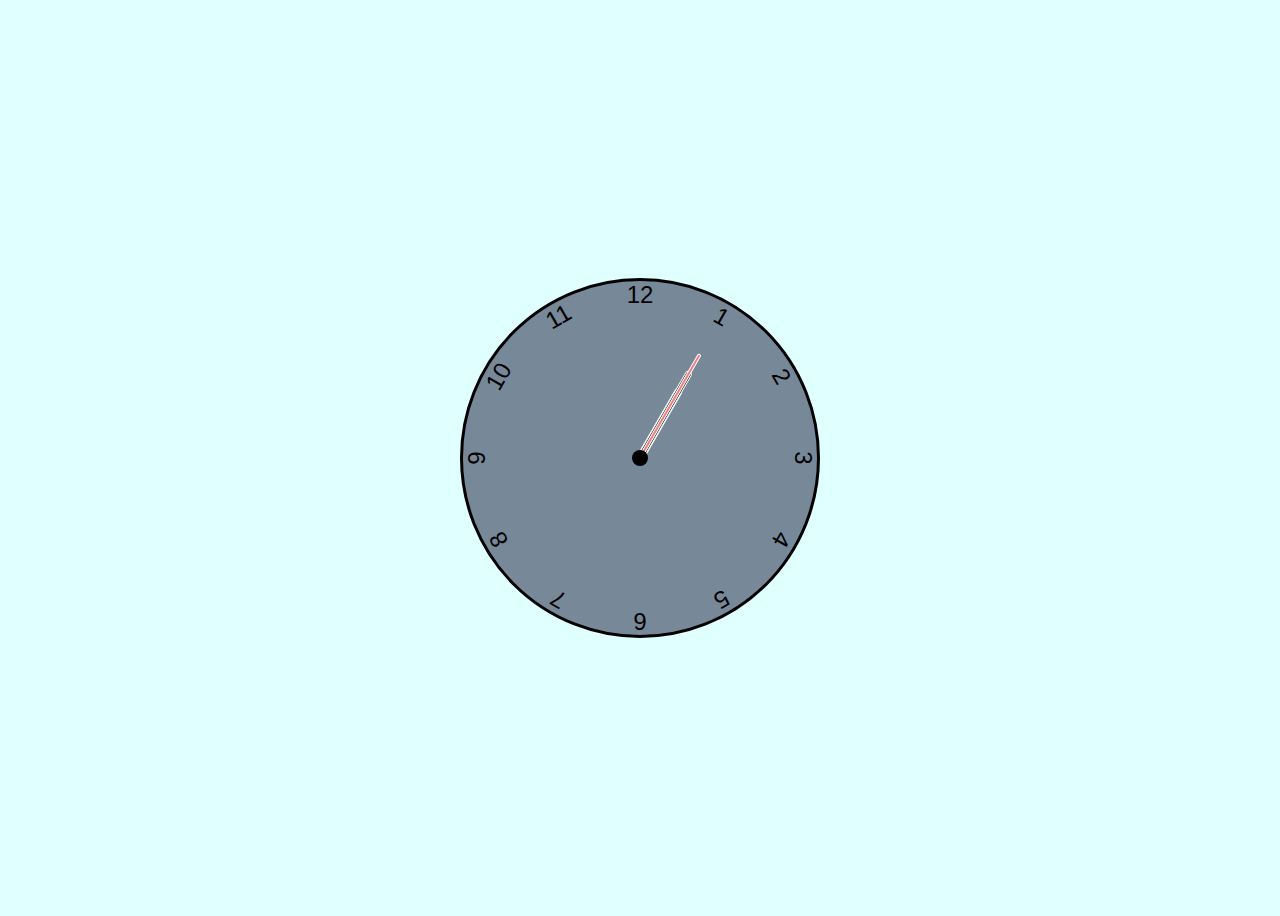
<file: Day 1 - Analog Clock/index.html>
<!DOCTYPE html>
<html lang="en">
<head>
    <meta charset="UTF-8">
    <meta name="viewport" content="width=device-width, initial-scale=1.0">
    <title>Clock</title>

    <!-- linking css file -->
    <link rel="stylesheet" href="./css/style.css">

    <!-- linking js file -->
    <script src="./js/script.js"></script>
</head>
<body>
    
    <main> 

        <div class="clock">

          <div class="hand hour" data-hour-hand></div>
          <div class="hand minute" data-minute-hand></div>
          <div class="hand second" data-second-hand></div>
          <div class="number number1">1</div>
          <div class="number number2">2</div>
          <div class="number number3">3</div>
          <div class="number number4">4</div>
          <div class="number number5">5</div>
          <div class="number number6">6</div>
          <div class="number number7">7</div>
          <div class="number number8">8</div>
          <div class="number number9">9</div>
          <div class="number number10">10</div>
          <div class="number number11">11</div>
          <div class="number number12">12</div>
        </div>

    </main>

</body>
</html>
</file>
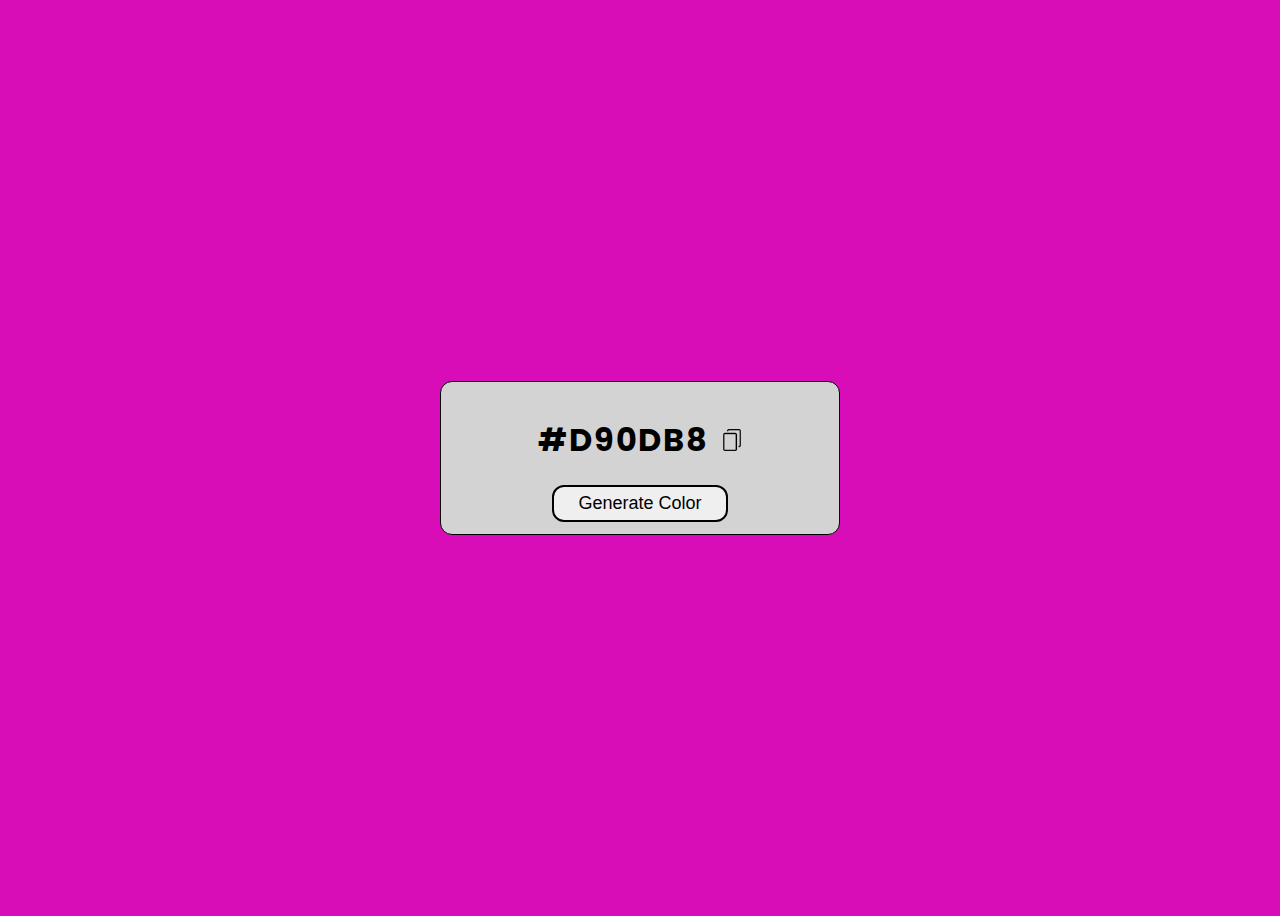
<file: Day 2 - Random Color Generator/index.html>
<!DOCTYPE html>
<html lang="en">
<head>
    <meta charset="UTF-8">
    <meta name="viewport" content="width=device-width, initial-scale=1.0">
    <title>Random Color Generator</title>

    <!-- linking css file -->
    <link rel="stylesheet" href="./css/style.css">

    <!-- linking js file -->
    <script src="./js/script.js"></script>
</head>
<body>
    
    <main>

        <div class="feedback-container">
            <p>Color code copied to clipboard!</p>
        </div>

        <div class="container">

            <div class="hex-code-container">
                <h1 id="color-code">HEX CODE</h1>
                <img src="./images/copy.png" alt="Copy icon image" class="icon-copy">
            </div>

            <button class="btn">Generate Color</button>
        </div>
    </main>

</body>
</html>
</file>
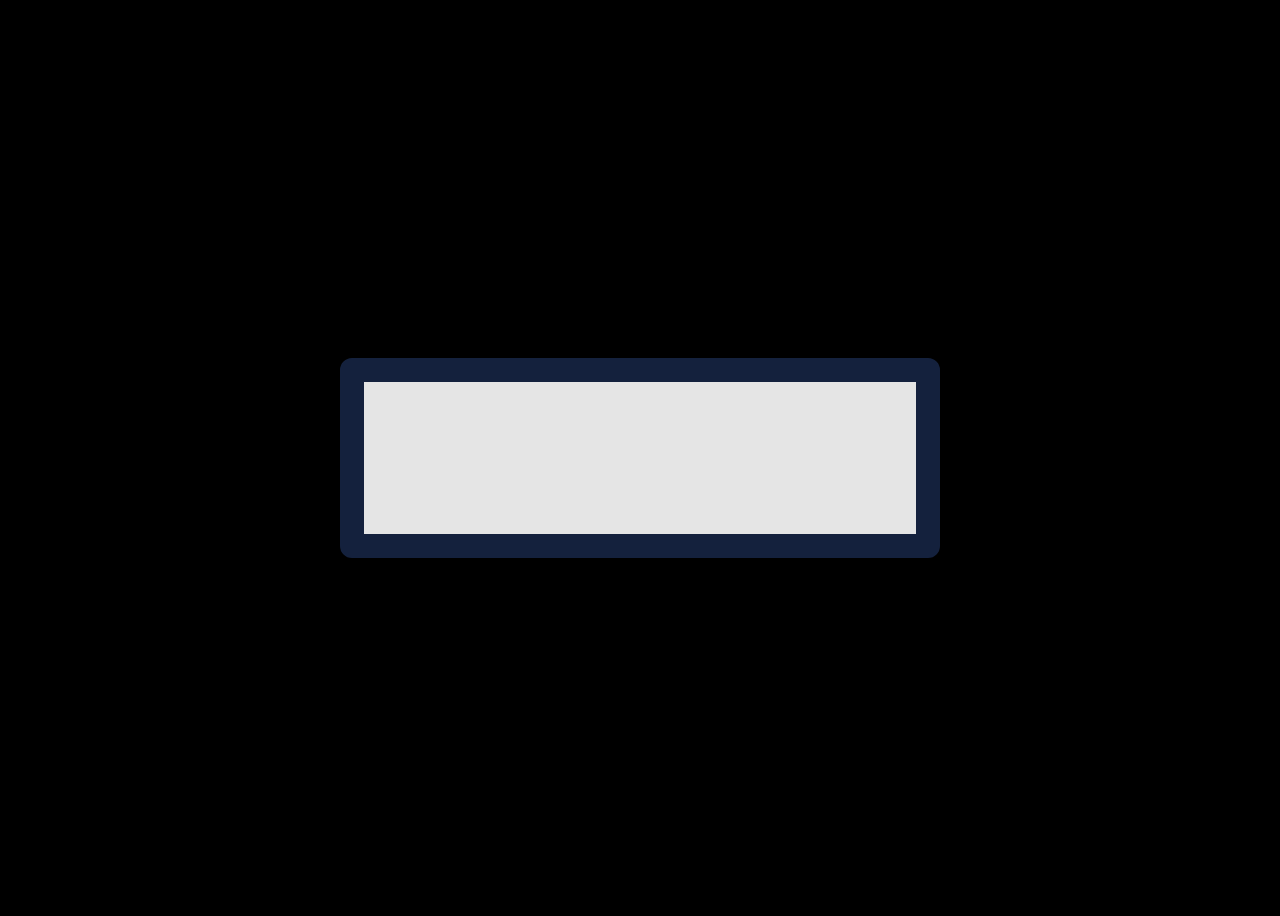
<file: Day 3 - Digital clock/index.html>
<!DOCTYPE html>
<html lang="en">
<head>
    <meta charset="UTF-8">
    <meta name="viewport" content="width=device-width, initial-scale=1.0">
    <title>Digital Clock</title>

    <!-- linking css file -->
    <link rel="stylesheet" href="./css/style.css">

    <!-- linking js file -->
    <script src="./js/script.js"></script>
</head>
<body>
    
    <main>
        <div class="clock">

            <div class="hours">
                <div class="hr">
                    
                </div>
            </div>

            <div class="minute">
                <div class="min">
                    
                </div>
            </div>

            <div class="seconds">
                <div class="sec">

                </div>
            </div>

            <div class="time">
                <div class="t">

                </div>
            </div>

        </div>
    </main>
</body>
</html>
</file>
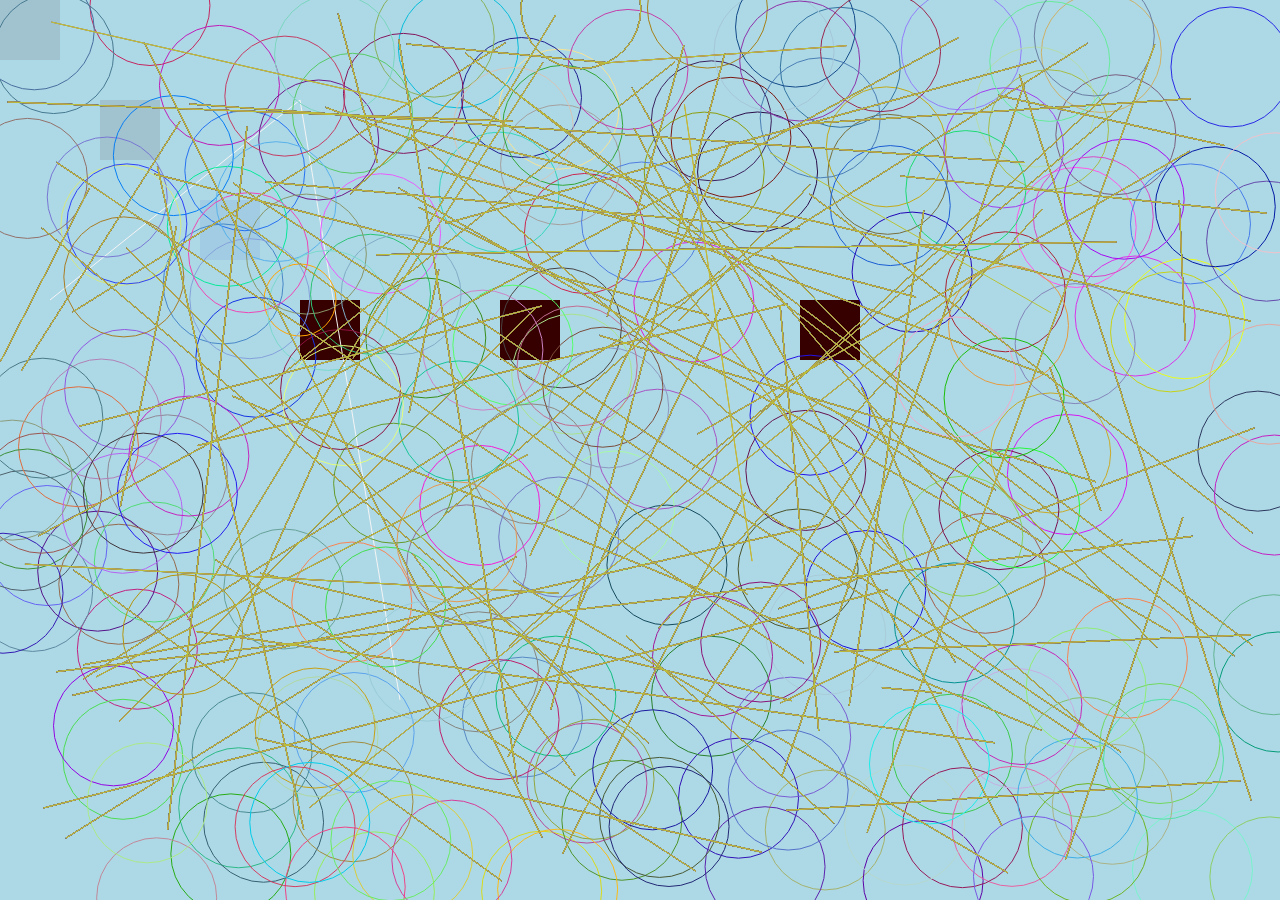
<file: Day 5 - Canvas resize/index.html>
<!DOCTYPE html>
<html lang="en">
<head>
    <meta charset="UTF-8">
    <meta name="viewport" content="width=device-width, initial-scale=1.0">
    <title>Canvas resize</title>

    <!-- linking css file -->
    <link rel="stylesheet" href="./css/style.css">

    <!-- linking js file -->
    <script src="./js/script.js"></script>
</head>
<body>
    
    <canvas>
        
    </canvas>

</body>
</html>
</file>
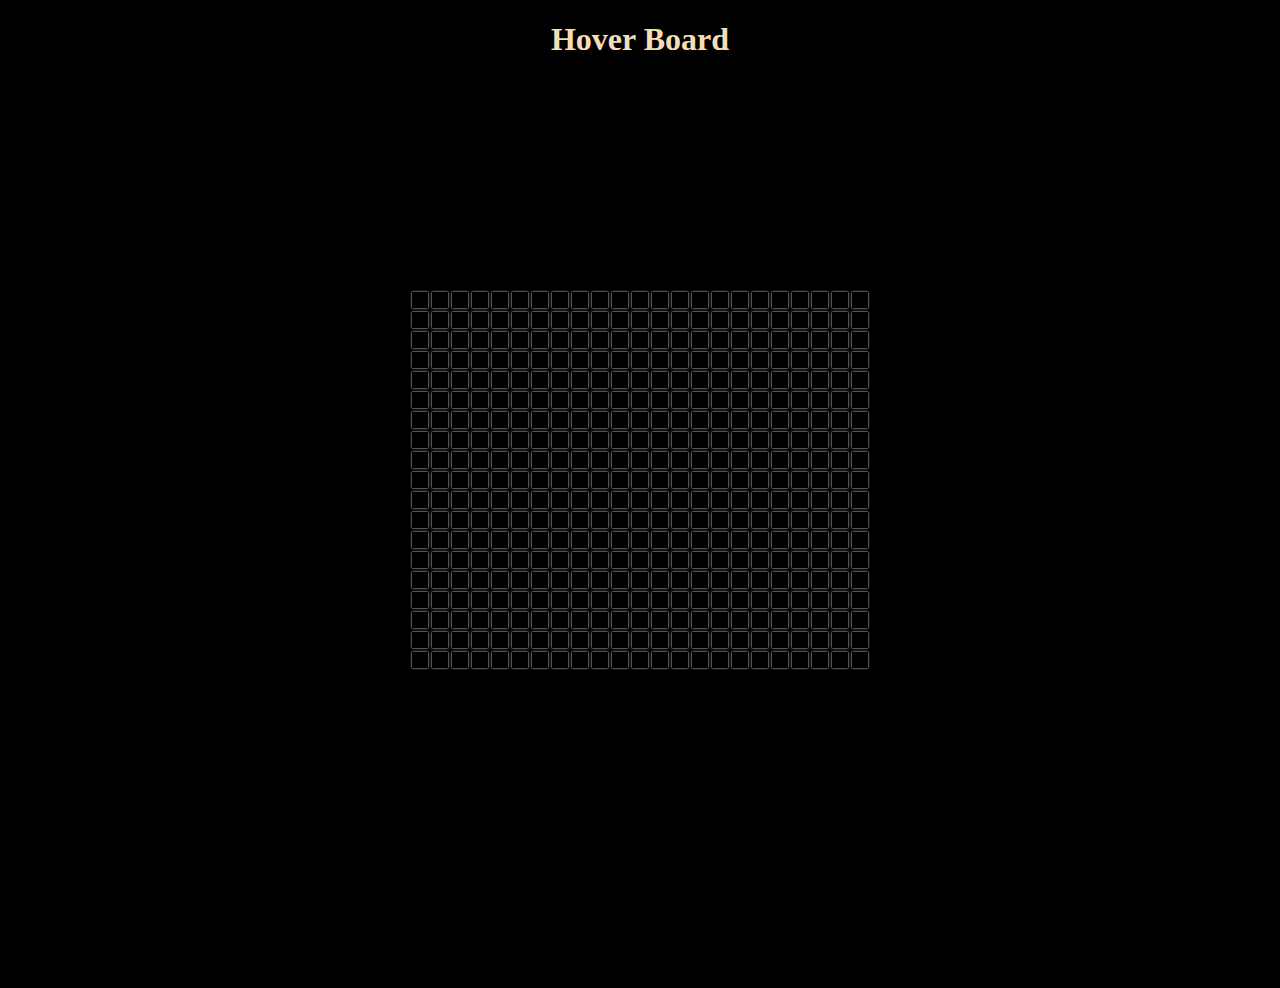
<file: Day 5 - Hover board/index.html>
<!DOCTYPE html>
<html lang="en">
<head>
    <meta charset="UTF-8">
    <meta name="viewport" content="width=device-width, initial-scale=1.0">
    <title>Hover Board</title>

    <!-- linking css file -->
    <link rel="stylesheet" href="./css/style.css">

    <!-- linking js file -->
    <script src="./js/script.js"></script>
</head>
<body>

    <h1>Hover Board</h1>
    
    <main>

        <div class="grid-container">

        </div>
    </main>

</body>
</html>
</file>
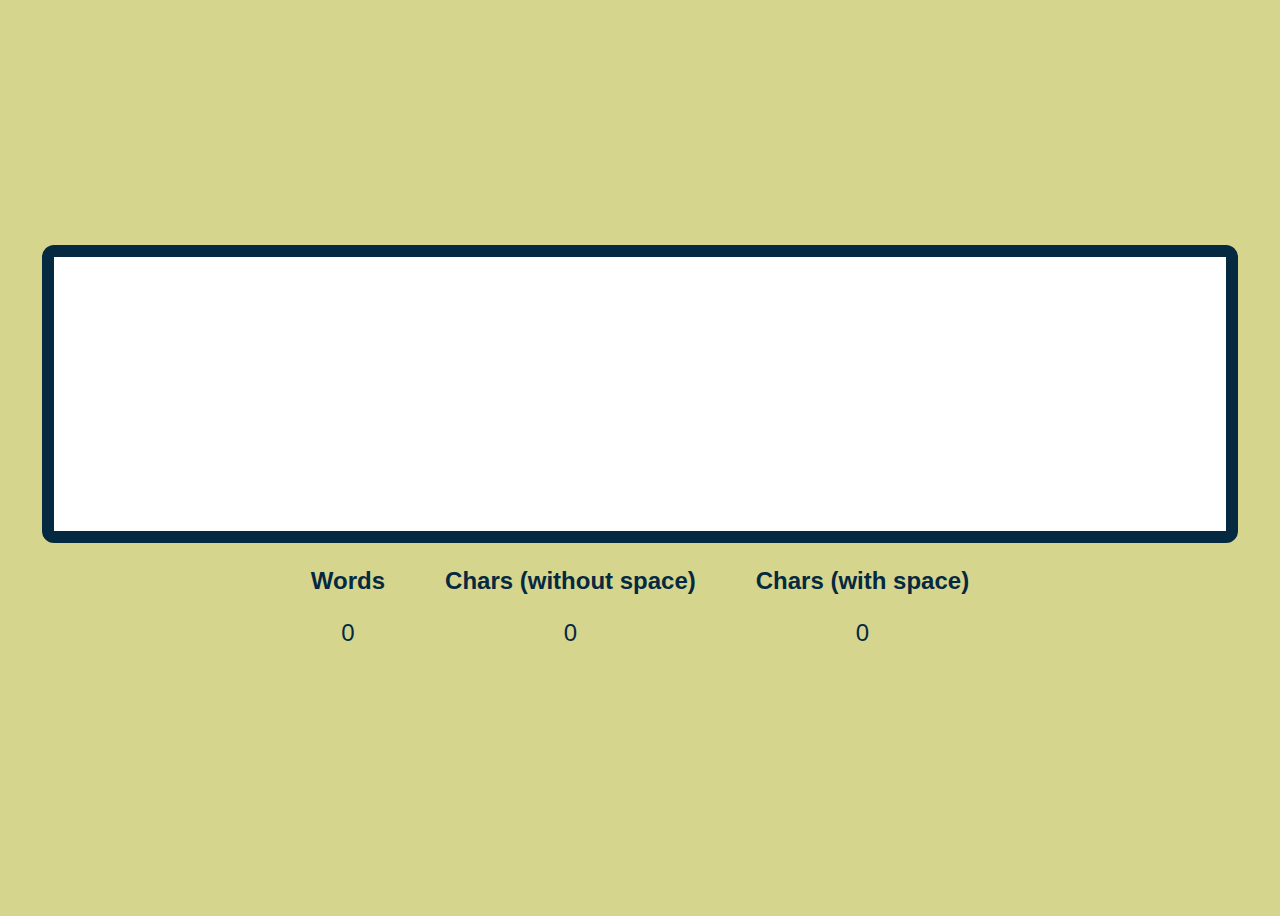
<file: Day 7 - Word counter/index.html>
<!DOCTYPE html>
<html lang="en">
<head>
    <meta charset="UTF-8">
    <meta name="viewport" content="width=device-width, initial-scale=1.0">
    <title>Word Counter</title>

    <!-- linking css file -->
    <link rel="stylesheet" href="./css/style.css">

</head>
<body>

    <main>
        <div class="container">
            <textarea name="textInput" id="textInput" cols="80" rows="10"></textarea>
            
            <div class="result-container">

                <div class="words result">
                    <h2>Words</h2>
                    <p id="totalWords">0</p>
                </div>

                <div class="chars result">
                    <h2>Chars (without space)</h2>
                    <p id="totalChars">0</p>
                </div>

                <div class="chars result">
                    <h2>Chars (with space)</h2>
                    <p id="totalCharsWithSpace">0</p>
                </div>
            </div>
        </div>
    </main>


    <!-- linking js file -->
    <script src="./js/script.js"></script>
</body>
</html>
</file>
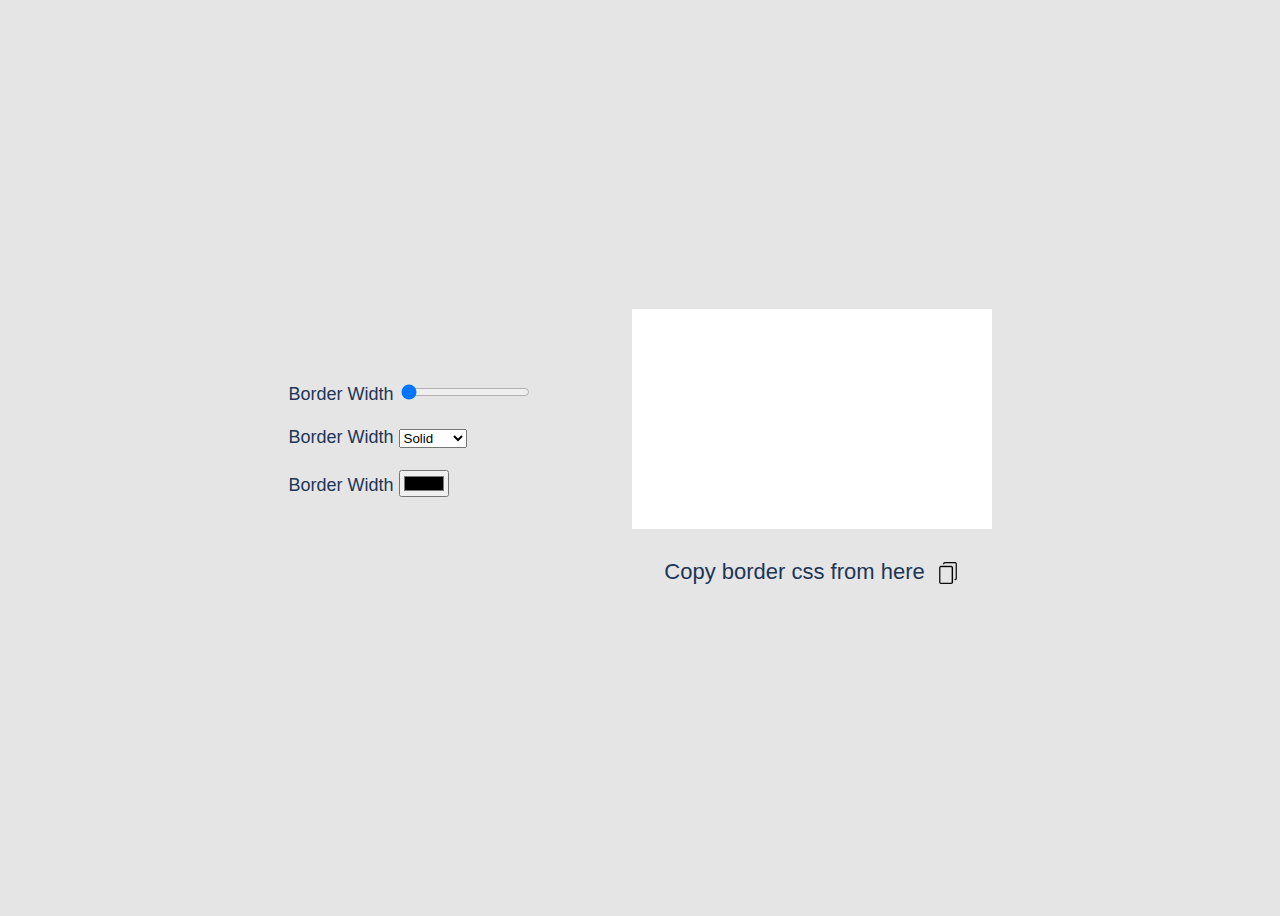
<file: Day 8 - CSS Border generator/index.html>
<!DOCTYPE html>
<html lang="en">
<head>
    <meta charset="UTF-8">
    <meta name="viewport" content="width=device-width, initial-scale=1.0">
    <title>Border generator</title>

    <!-- linking css file -->
    <link rel="stylesheet" href="./css/style.css">

</head>
<body>
    
    <main>


        
        <div class="container">




            <div class="input-container">

                <div class="input-wrapper">

                    <label for="borderWidth">Border Width</label>
                    <input type="range" name="border-width" id="borderWidth" data-sizing="px" min="1" max="200" class="userInput" value="0" >
                
                </div>

                <div class="input-wrapper">

                    <label for="borderType">Border Width</label>
                    <select name="border-type" id="borderType" class="userInput">
                        <!-- <option value="none">None</option> -->
                        <option value="solid">Solid</option>
                        <option value="dotted">Dotted</option>
                        <option value="dashed">Dashed</option>
                        <option value="double">Double</option>
                        <option value="groove">Groove</option>
                        <option value="ridge">Ridge</option>
                        <option value="inset">Inset</option>
                        <option value="outset">Outset</option>
                        <option value="hidden">Hidden</option>
                    </select>

                </div>

                
                <div class="input-wrapper">

                    <label for="borderColor">Border Width</label>
                    <input type="color" name="border-color" id="borderColor" class="userInput">
                
                </div>

            </div>

            <div class="result-container">
                <div id="result"></div>

                <div class="genrated-border-container">
                    <div class="genrated-border">
                        <p>Copy border css from here</p>
                        <img src="./images/copy.png" alt="Copy icon image" class="icon-copy">
                    </div>
                </div>

                <div class="feedback-container">
                    <p>Border CSS copied to clipboard!</p>
                </div>
            </div>


   

        </div>

  
        

    </main>


    
    <!-- linking js file -->
    <script src="./js/script.js"></script>
</body>
</html>
</file>
<file: Day 1 - Analog Clock/css/style.css>
*,
*::before,
*::after {
    box-sizing: border-box;
    scroll-behavior: smooth;
    font-family: 'Gill Sans', 'Gill Sans MT', Calibri, 'Trebuchet MS', sans-serif;
}

body{
    background-color: lightcyan;
    font-size: 26px;
    display: flex;
    justify-content: center;
    align-items: center;
    min-height: 100vh;
    overflow: hidden;
}

.clock{
    width: 360px;
    height: 360px;
    background-color: lightslategray;
    border: 3px solid black;
    border-radius: 50%;
    position: relative;
}

.clock .number{
    --rotation: 0deg;
    position: absolute;
    height: 100%;
    width: 100%;
    text-align: center;
    transform: rotate(var(--rotation));
    font-size: 1.5rem;
    
}

.clock .number1{
    --rotation: 30deg;
}

.clock .number2{
    --rotation: 60deg;
}

.clock .number3{
    --rotation: 90deg;
}

.clock .number4{
    --rotation: 120deg;
}

.clock .number5{
    --rotation: 150deg;
}

.clock .number6{
    --rotation: 180deg;
}

.clock .number7{
    --rotation: 210deg;
}

.clock .number8{
    --rotation: 240deg;
}

.clock .number9{
    --rotation: 270deg;
}

.clock .number10{
    --rotation: 300deg;
}

.clock .number11{
    --rotation: 330deg;
}

.clock .hand{
    --rotation: 30;
    height: 120px;
    width: 8px;
    background-color: brown;
    position: absolute;
    transform: translateX(-50%) rotate(calc(var(--rotation) * 1deg));
    transform-origin: bottom;
    border: 1px solid white;
    border-top-left-radius: 8px;
    border-top-right-radius: 8px;
    left: 50%;
    bottom: 50%;
    z-index: 10;
}

.clock .hour{
    height: 80px;
    background-color: black;

}

.clock .minute{
    height: 100px;
    width: 7px;
    background-color: black;
}

.clock .second{
    height: 120px;
    width: 4px;
    background-color: lightcoral;
}

/* for circle in center of dial */
.clock::after{
    content: '';
    position: absolute;
    background-color: black;
    z-index: 11;
    top: 50%;
    left: 50%;
    height: 16px;
    width: 16px;
    border-radius: 50%;
    transform: translate(-50%, -50%);

}
</file>
<file: Day 2 - Random Color Generator/css/style.css>
@import url('https://fonts.googleapis.com/css2?family=Poppins:wght@300;400;500;700;800&display=swap');

*,
*::before,
*::after {
    box-sizing: border-box;
    scroll-behavior: smooth;
}

body{
    background-color: lightpink;
    overflow: hidden;
    font-family: 'Poppins', sans-serif;
}

main{
    display: flex;
    justify-content: center;
    align-items: center;
    min-height: 100vh;
}

.container{
    background-color: lightgrey;
    width: 400px;
    padding: 12px;
    border: 1px solid black;
    /* box-shadow: 6px 6px gray; */
    border-radius: 12px;

    display: flex;
    flex-direction: column;
    justify-content: center;
    align-items: center;

    position: absolute;
}

h1{
    font-weight: 700;
    letter-spacing: 2px;
}


.btn{
    padding: 6px 24px;
    font-size: 18px;
    border-radius: 12px;
    border: 2px solid black;
    cursor: pointer;
}

.btn:hover{
    background-color: gray;
    transition: 0.2s linear;
    color: whitesmoke;
}

.icon-copy{
    height: 22px;
    width: 22px;
    position: relative;
    top: 0px;
    left: 0px;
    margin-left: 12px;
    cursor: pointer;
}

.hex-code-container{
    display: flex;
    align-items: center;
    justify-content: center;
}

.feedback-container{
    margin-bottom: 200px;
    display: none;
    transition: 0.5s ease-in-out;
}

.feedback-container p{
    background-color: black;
    color: wheat;
    padding: 4px 12px;
}
</file>
<file: Day 3 - Digital clock/css/style.css>
*,
*::before,
*::after {
    box-sizing: border-box;
    scroll-behavior: smooth;
}

body{
    background-color: #000000;
    overflow: hidden;
    font-family: 'Gill Sans', 'Gill Sans MT', Calibri, 'Trebuchet MS', sans-serif;
}

main{
    display: flex;
    align-items: center;
    justify-content: center;
    min-height: 100vh;
}

.clock{
    background-color: #e5e5e5;
    width: 600px;
    height: 200px;

    display: flex;
    justify-content: center;
    align-items: center;
    gap: 12px;
    
    font-size: 64px;
    color: #14213d;
    border: 24px solid #14213d;
    border-radius: 12px;
}
</file>
<file: Day 5 - Canvas resize/css/style.css>
*,
*::before,
*::after {
    box-sizing: border-box;
    scroll-behavior: smooth;
}

body{
    /* background-color: lightpink; */
    margin: 0;
    /* overflow: hidden; */
}

canvas{
    background-color: lightblue;
    display: block;
}
</file>
<file: Day 5 - Hover board/css/style.css>
*,
*::before,
*::after {
    box-sizing: border-box;
    scroll-behavior: smooth;
}

body{
    background-color: black;
    overflow: hidden;
}

main{
    display: flex;
    align-items: center;
    justify-content: center;
    min-height: 100vh;
}

.grid-container{
    max-width: 460px;
    display: flex;
    flex-wrap: wrap;
    margin-bottom: 100px;
}

.grid{
    height: 16px;
    width: 16px;
    margin: 2px;
    box-shadow: 0 0 2px #fff;
    transition: 5ms ease;
}

.grid:hover{
    transition-duration: 1s;
}

h1{
    font-size: 32px;
    color: wheat;
    display: flex;
    align-items: center;
    justify-content: center;
}
</file>
<file: Day 7 - Word counter/css/style.css>
*,
*::before,
*::after {
    box-sizing: border-box;
    scroll-behavior: smooth;
}

body{
    background-color: #D6D58E;
    font-family: 'Segoe UI', Tahoma, Geneva, Verdana, sans-serif;
    overflow: hidden;
}

main{

}

.container{
    height: 100vh;
    display: flex;
    justify-content: center;
    align-items: center;
    flex-direction: column;
    gap: 24px;
    padding: 12px;
}

.result-container{
    display: flex;
    gap: 60px;
}

.result{
    display: flex;
    flex-direction: column;
    justify-content: center;
    align-items: center;
    color: #042940;
}

.result p{
    font-size: 24px;
}

h2{
    margin: 0;
}

#textInput{
    resize: none;
    font-size: 24px;
    border: 12px solid #042940;
    border-radius: 12px;
}
</file>
<file: Day 8 - CSS Border generator/css/style.css>
*,
*::before,
*::after {
    box-sizing: border-box;
    scroll-behavior: smooth;
}

body{
    background-color: #e5e5e5;
    overflow: hidden;
    font-family: 'Gill Sans', 'Gill Sans MT', Calibri, 'Trebuchet MS', sans-serif;
    color: #1D3557;
    font-size: 18px;
}

.main{
    height: 70vh;
    display: flex;
    justify-content: center;
    align-items: center;

}

.container{
    display: flex;
    justify-content: center;
    align-items: center;
    height: 100vh;
    gap: 100px;
}

.result-container{
    display: flex;
    flex-direction: column;
    align-items: center;
}

.input-wrapper{
    margin-top: 22px;

}

.input-container{
    margin-bottom: 60px;
}

.genrated-border p{
   margin-top: 30px;
   font-size: 22px;
}



#result{
    --bg-color: white;
    --border-width: 0px;
    --border-color: black;
    --border-type: solid;

    width: 360px;
    height: 220px;
    min-height: 100px;
    min-width: 200px;
    background-color: var(--bg-color);
    border: var(--border-width) var(--border-type) var(--border-color);
    
}

.icon-copy{
    height: 22px;
    width: 22px;
    position: relative;
    top: 0px;
    left: 0px;
    margin-left: 12px;
    cursor: pointer;
    margin-top: 10px;
}


.feedback-container{
    margin-bottom: 200px;
    display: none;
    transition: 0.5s ease-in-out;
    position: absolute;
}

.feedback-container p{
    background-color: black;
    color: wheat;
    padding: 4px 12px;
}

.genrated-border{
    display: flex;
    align-items: center;
    justify-content: center;
}
</file>
